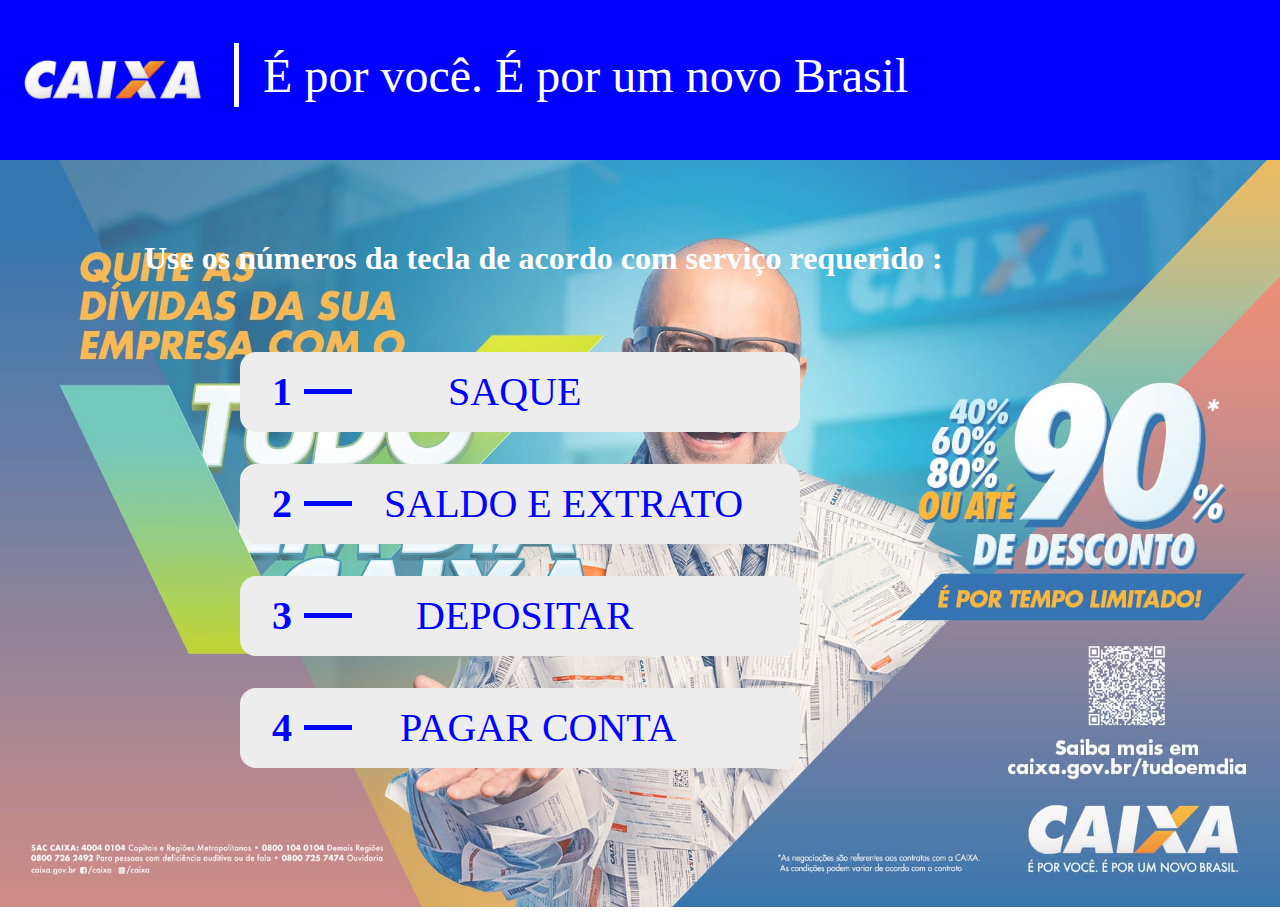
<file: index.html>
<!DOCTYPE html>
<html lang="pt-br">

  <head>
    
    <meta charset="UTF-8">

    <meta name="viewport" content="width=device-width, initial-scale=1.0">

    <script src="js/index.js" defer ></script>

    <link rel="stylesheet" href="css/style.css">

    <title>CAIXA</title>
        
  </head>

  <body>

    <main class="container">

      <section class="menu">

        <img src="image/img-logo.png" alt="Logo da Caixa Econômica Federal">

        <hr id="traco-menu">

        <p id="frase-menu">É por você. É por  um novo Brasil</p>
    
      </section>

      <section class="sessao-principal">

        <img  src="image/img-fundo.jpg" alt="Imagem de fundo da caixa econômica federal">

        <h1 id="titulo">Use os números da tecla de acordo com serviço requerido : </h1>

        <a id="botao-1" href="#">
          
          <span class="numeros">1<hr id="traco-botoes"></span>
          <span class="span-1">SAQUE</span>
                      
        </a>

        <a id="botao-2" href="#">
          
          <span class="numeros">2<hr id="traco-botoes"></span>
          <span class="span-2">SALDO E EXTRATO</span>
                      
        </a>

        <a id="botao-3" href="#">
          
          <span class="numeros">3<hr id="traco-botoes"></span>
          <span class="span-3">DEPOSITAR</span>
                      
        </a>

        <a id="botao-4" href="#">
          
          <span class="numeros">4<hr id="traco-botoes"></span>
          <span class="span-4">PAGAR CONTA</span>
                        
        </a>
  
      </section>

    </main>

  </body>

</html>
</file>
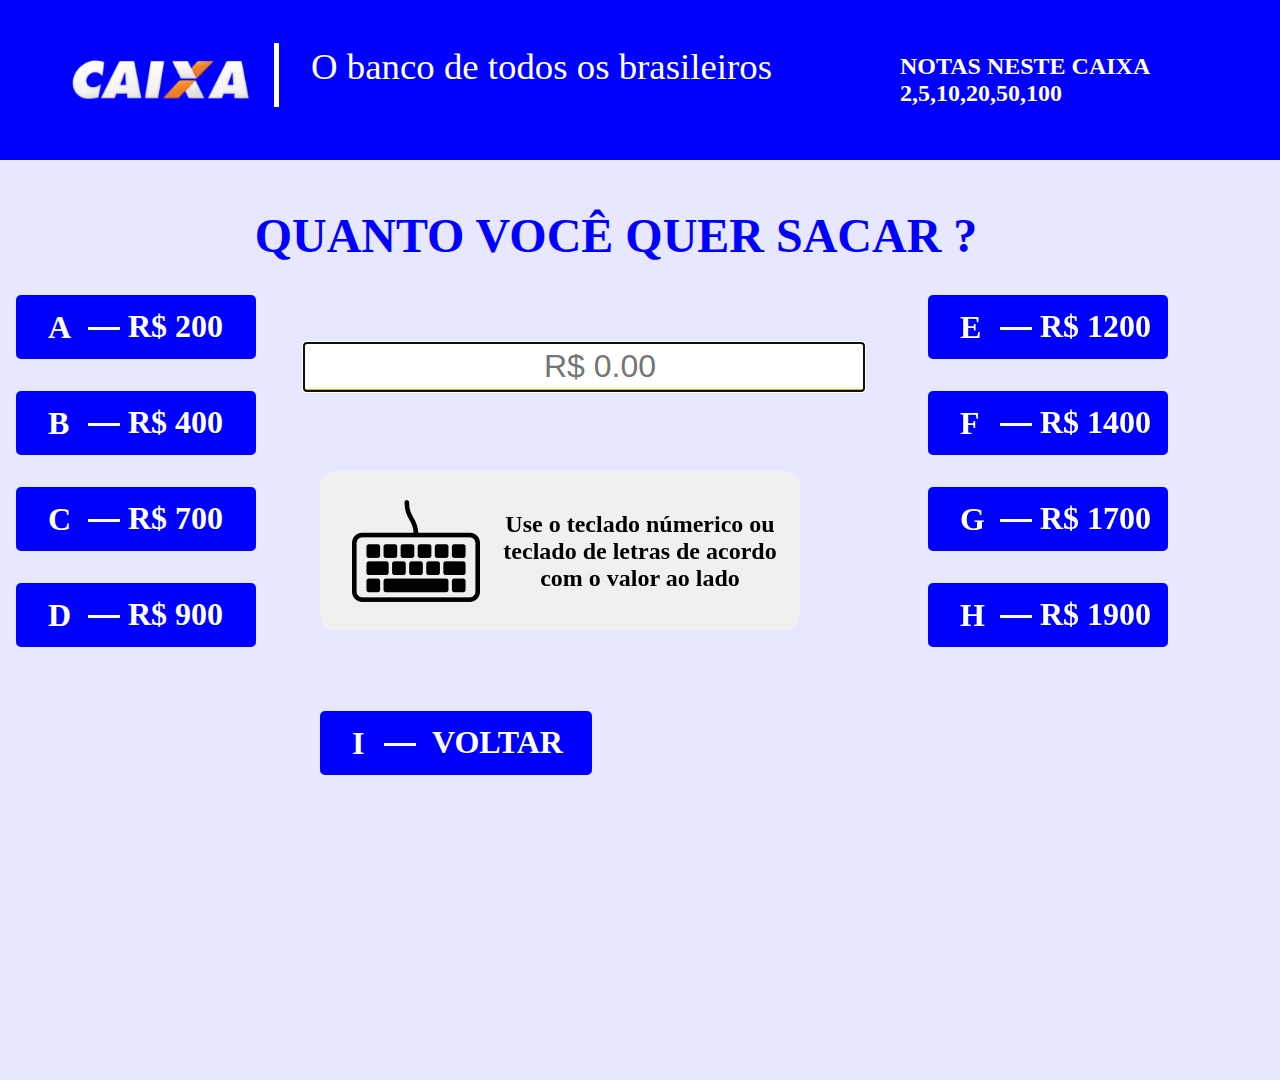
<file: saque.html>
<!DOCTYPE html>
<html lang="pt-br">
    <head>

       <meta charset="UTF-8">

       <meta name="viewport" content="width=device-width, initial-scale=1.0">

       <link rel="stylesheet" href="css/saque.css">

       <script src="js/saque.js" defer></script>
  
       <title>Tela de Saque</title>

    </head>

    <body>

        <main class="container">

            <section class="menu">

               <img src="image/img-logo.png" alt="Logo da Caixa Econômica Federal">

               <hr id="traco-menu">

               <p id="frase-menu">O banco de todos os brasileiros</p>

               <p id="notas-caixa">NOTAS NESTE CAIXA <br/>2,5,10,20,50,100</p>
    
            </section>

            <section class="saque">

                <h1>QUANTO VOCÊ QUER SACAR ?</h1>

                <div class="flex">

                    <form action="#" name="formulario"  method="post" >

                        <input id="saques" class="valor-saque" type="text" name="valor" placeholder="R$ 0.00" required autofocus>

                        <div class="teclado">

                            <img src="image/teclado-numerico.png" alt="icone de um teclado">

                            <p id="texto-1">Use o teclado númerico ou teclado de letras de acordo com o valor ao lado</p>
                            <p id="texto-2">Aperte <span class="cor-teclado">Enter</span> ou <span class="cor-teclado">J</span> no teclado para sacar este valor</p>

                        </div>
     
                        <a id="botao-retornar" href="#">
     
                            <span class="numeros">I<hr class="traco-botoes-voltar"></span>
     
                            <span class="voltar">VOLTAR</span>
                             
                        </a>

                        <a id="botao-confirmar" href="#">
     
                            <span class="numeros">J<hr class="traco-botoes-voltar"></span>
     
                            <span class="voltar">CONFIRMAR</span>
                             
                        </a>

                    </form>

                    <div class="botoes_saque_principal_1">

                        <a href="#" id="botao_saque_1">
                            <span class="numeros">A<hr class="traco-botoes-saque"></span>
    
                            <span class="span">R$ 200</span>
                            
                        </a>

                        <a href="#" id="botao_saque_2">

                           <span class="numeros">B<hr class="traco-botoes-saque"></span>

                           <span class="span">R$ 400</span>

                        </a>

                        <a href="#" id="botao_saque_3">

                            <span class="numeros">C<hr class="traco-botoes-saque"></span>

                            <span class="span">R$ 700</span>

                        </a>

                        <a href="#" id="botao_saque_4">

                            <span class="numeros">D<hr class="traco-botoes-saque"></span>

                            <span class="span">R$ 900</span>

                        </a>

                    </div>

              
                    <div class="botoes_saque_principal_2">

                        <a href="#" id="botao_saque_5">

                          <span class="numeros">E<hr class="traco-botoes-saque"></span>

                          <span class="span">R$ 1200</span>

                        </a>

                        <a href="#" id="botao_saque_6">

                            <span class="numeros">F<hr class="traco-botoes-saque"></span>

                            <span class="span">R$ 1400</span>

                        </a>

                        <a href="#" id="botao_saque_7">

                            <span class="numeros">G<hr class="traco-botoes-saque"></span>

                           <span class="span">R$ 1700</span>

                        </a>

                        <a href="#" id="botao_saque_8">

                           <span class="numeros">H<hr class="traco-botoes-saque"></span>

                           <span class="span">R$ 1900</span>

                        </a>

                    </div>

               </div>
           
            </section>

        </main>
    
    </body>

</html>
</file>
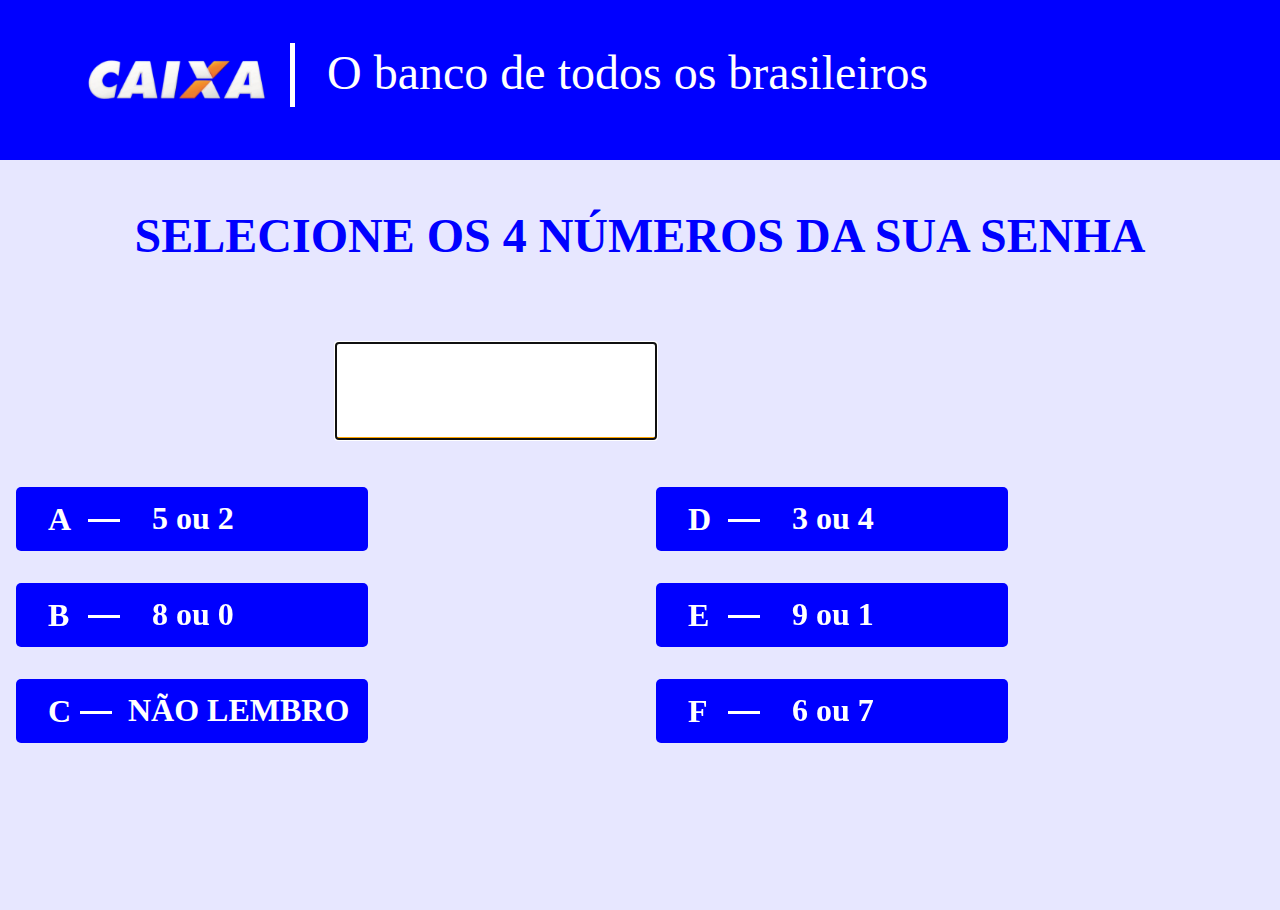
<file: senha_saque.html>
<!DOCTYPE html>
<html lang="pt-br">
<head>
    <meta charset="UTF-8">
    <meta name="viewport" content="width=device-width, initial-scale=1.0">
    <link rel="stylesheet" href="css/senha_saque.css">
    <script src="js/senha_saque.js" defer></script>
    <title>Tela de Senha do Cartão do Usuário</title>
</head>
<body>

    <main class="container">

        <section class="menu">

            <img src="image/img-logo.png" alt="Logo da Caixa Econômica Federal">
    
            <hr id="traco-menu">
    
            <p id="frase-menu">O banco de todos os brasileiros</p>
        
        </section>

        <section class="saque">

            <h1>SELECIONE OS 4 NÚMEROS DA SUA SENHA</h1>

            <div class="flex">

                <form action="#" name="formulario"  method="post" >

                    <input id="saques" class="valor-saque" type="text" name="valor" required autofocus>
 
                    <a id="botao-retornar" href="#">
 
                        <span class="numeros">C<hr class="traco-botoes-voltar"></span>
 
                        <span class="voltar">NÃO LEMBRO</span>
                         
                    </a>

                    <a id="botao-confirmar" href="#">
     
                        <span class="numeros">J<hr class="traco-botoes-voltar"></span>
 
                        <span class="voltar">CONFIRMAR</span>
                         
                    </a>

                </form>

                <div class="botoes_saque_principal_1">

                    <a href="#" id="senha_saque_1">

                        <span class="numeros">A<hr class="traco-botoes-saque"></span>

                        <span class="span">5 ou 2</span>
                        
                    </a>

                    <a href="#" id="senha_saque_2">

                       <span class="numeros">B<hr class="traco-botoes-saque"></span>

                       <span class="span">8 ou 0</span>

                    </a>

                </div>
          
                <div class="botoes_saque_principal_2">

                    <a href="#" id="senha_saque_3">

                      <span class="span">3 ou 4</span>
                      <span class="numeros">D<hr class="traco-botoes-saque"></span>

                    </a>

                    <a href="#" id="senha_saque_4">

                        <span class="span">9 ou 1</span>
                        <span class="numeros">E<hr class="traco-botoes-saque"></span>

                    </a>

                    <a href="#" id="senha_saque_5">

                       <span class="span">6 ou 7</span>
                       <span class="numeros">F<hr class="traco-botoes-saque"></span>

                    </a>

                </div>

            </div>
       
        </section>

    </main>
    
</body>
</html>
</file>
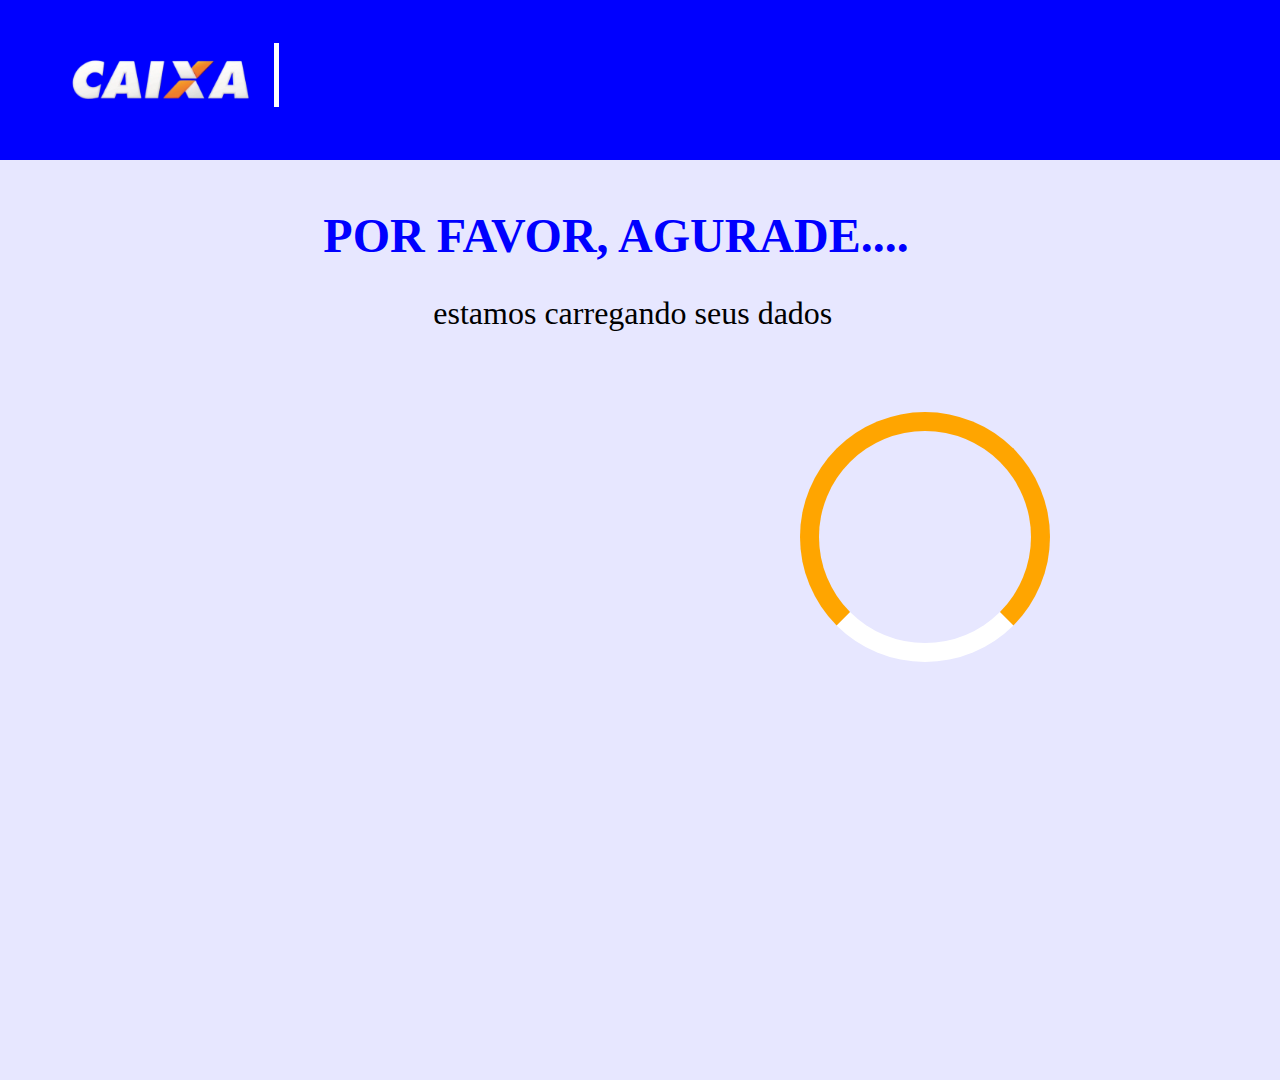
<file: tela_carregamento.html>
<!DOCTYPE html>
<html lang="pt-br">
<head>
    <meta charset="UTF-8">
    <meta name="viewport" content="width=device-width, initial-scale=1.0">
    <link rel="stylesheet" href="css/saque.css">
    <script src="js/saque.js" defer></script>
    <title>Tela de Carregamento</title>
</head>
<body>

   <main class="container">

    <section class="menu">

        <img src="image/img-logo.png" alt="Logo da Caixa Econômica Federal">

        <hr id="traco-menu">
    
    </section>

    <section class="saque">

        <h1>POR FAVOR, AGURADE....</h1>
        <p>estamos carregando seus dados</p>

        <div class="carregamento"></div>

    </section>

   </main>
    
</body>
</html>
</file>
<file: css/style.css>
/* SESSÃO ZERAR TUDO MARGIN PADDING BORDER E BOX-SIZING */
*{
    margin: 0;
    padding: 0;
    box-sizing: border-box;
    border: none;
}

/* SESSÃO MENU */
.menu{
    height: 10rem;
    background-color: blue;
    display: flex;   
}
.menu img{
    height: 10rem;
    margin: 0 0 0 15rem;
}
#traco-menu{
    background-color: white;
    width: 0.3rem;
    height: 4rem;
    margin: 2.7rem 0.5rem;
}
#frase-menu{
    font-size: 3rem;
    margin: 3rem 0 0 1rem;
    color: white;
}

/* SESSÃO PRINCIPAL */

.sessao-principal {
    position: relative;
}
.sessao-principal img{
    width: 1920px;
    height: 1080px;
    opacity: 0.8;
}
#titulo{
    position: absolute;
    top: 5rem;
    left: 23rem;
    font-size: 2.9rem;
    color: white;
}
a{
    text-decoration: none;
    color: blue;
    font-size: 2rem;
}
#traco-botoes{
    position: absolute;
    background-color: blue;
    width: 3rem;
    height: 0.3rem;
    top: 1.3rem;
    left: 2rem;
}
#botao-1{
    position: absolute;
    top: 12rem;
    left: 22rem;
    width: 35rem;
    height: 5rem;
    background-color: rgb(237, 237, 237);
    border-radius: 1rem;
    font-size: 2.5rem;
}
#botao-2{
    position: absolute;
    top: 12rem;
    left: 59rem;
    width: 35rem;
    height: 5rem;
    background-color: rgb(237, 237, 237);
    border-radius: 1rem;
    font-size: 2.5rem;
}
#botao-3{
    position: absolute;
    top: 19rem;
    left: 22rem;
    width: 35rem;
    height: 5rem;
    background-color: rgb(237, 237, 237);
    border-radius: 1rem;
    font-size: 2.5rem;
}
#botao-4{
    position: absolute;
    top: 19rem;
    left: 59rem;
    width: 35rem;
    height: 5rem;
    background-color: rgb(237, 237, 237);
    border-radius: 1rem;
    font-size: 2.5rem;
}
.span-1{
    position: absolute;
    top: 1rem;
    left: 13rem;
}
.span-2{
    position: absolute;
    top: 1rem;
    left: 9rem;
}
.span-3{
    position: absolute;
    top: 1rem;
    left: 11rem;
}
.span-4{
    position: absolute;
    top: 1rem;
    left: 10rem;
}

/* SERVE PARA TELA PRICNIPAL E SAQUE */

.numeros{
    position: absolute;
    font-weight: bolder;
    top: 1rem;
    left: 2rem;
}

/* RESPONSIVIDADE */


@media only screen and (min-width: 1798px) and (max-width: 1920px){

    .menu{
        max-width: 100%;
    }
    .sessao-principal img{
        max-width: 100%;
        opacity: 0.8;
    }
  
}

@media only screen and (min-width: 1567px) and (max-width: 1797px){

    .menu{
        max-width: 100%;
    }
    #titulo{

      left: 15rem;


    }
    .sessao-principal img{
        max-width: 100%;
        height: 750px;
        opacity: 0.8;
    }
    #botao-1{
        left: 15rem;
    }
    #botao-2{
        left: 52rem;
    }
    #botao-3{
        left: 15rem;
    }
    #botao-4{
        left: 52rem;
    }
  
}

@media only screen and (min-width: 1400px) and (max-width: 1568px){

    .menu{
        max-width: 100%;
    }
    .sessao-principal img{
        max-width: 100%;
        height: 747px;
        opacity: 0.8;
    }
    #titulo{
        left: 10rem;
    }
    #botao-1{
        left: 10rem;
    }
    #botao-2{
        left: 48rem;
    }
    #botao-3{
        left: 10rem;
    }
    #botao-4{
        left: 48rem;
    }
}

@media only screen and (min-width: 1024px) and (max-width: 1399px){

    .menu{
        max-width: 100%;
    }
    .menu img{
        margin: 0;
    }
    .sessao-principal img{
        max-width: 100%;
        height: 747px;
        opacity: 0.8;
    }
    #titulo{
        left: 9rem;
        font-size: 2rem;
    }
    #botao-1{
        left: 15rem;
    }
    #botao-2{
        left: 15rem;
        top: 19rem;    
    }
    #botao-3{
        left: 15rem;
        top: 26rem; 
    }
    #botao-4{
        left: 15rem;
        top: 33rem;
    }

}

@media only screen and (min-width: 894px) and (max-width: 1023px){

    .menu{
        max-width: 100%;
    }
    .menu img{
        margin: 0;
    }
    .sessao-principal img{
        max-width: 100%;
        height: 747px;
        opacity: 0.8;
    }
    #titulo{
        left: 5rem;
        font-size: 2rem;
    }
    #frase-menu{
        font-size: 2.9rem;
    }
    #botao-1{
        left: 12rem;
    }
    #botao-2{
        left: 12rem;
        top: 20rem;    
    }
    #botao-3{
        left: 12rem;
        top: 28rem; 
    }
    #botao-4{
        left: 12rem;
        top: 36rem;
    }

}

@media only screen and (min-width: 740px) and (max-width: 894px){

    .menu{
        max-width: 100%;
    }
    .menu img{
        margin: 0;
    }
    .sessao-principal img{
        max-width: 100%;
        height: 747px;
        opacity: 0.8;
    }
    #titulo{
        left: 1rem;
        font-size: 28px;
    }
    #frase-menu{
        font-size: 2.1rem;
    }
    #botao-1{
        left: 6rem;
    }
    #botao-2{
        left: 6rem;
        top: 20rem;    
    }
    #botao-3{
        left: 6rem;
        top: 28rem; 
    }
    #botao-4{
        left: 6rem;
        top: 36rem;
    }

}


@media only screen and (min-width: 692px) and (max-width: 739px){

    .menu{
        max-width: 100%;
    }
    .menu img{
        margin: 0;
    }
    .sessao-principal img{
        max-width: 100%;
        height: 747px;
        opacity: 0.8;
    }
    #frase-menu{
        font-size: 1.9rem;
    }
    #titulo{
        left: 5rem;
        font-size: 21px;
    }
    
    #botao-1{
        left: 10rem;
        width: 20rem;
    }
    #botao-2{
        left: 10rem;
        top: 20rem;  
        width: 20rem;  
    }
    #botao-3{
        left: 10rem;
        top: 28rem; 
        width: 20rem;
    }
    #botao-4{
        left: 10rem;
        top: 36rem;
        width: 20rem;
    }
    .numeros{

        font-size: 32px;

    }
    #traco-botoes{

        height: 0.2rem;
        top: 1.1rem;
        left: 1.8rem;


    }
    .span-1{

        font-size: 20px;
        top: 1.5rem;
        left: 8rem;

    }
    .span-2{

        font-size: 20px;
        top: 1.5rem;
        left: 8rem;

    }
    .span-3{

        font-size: 20px;
        top: 1.5rem;
        left: 8rem;

    }
    .span-4{

        font-size: 20px;
        top: 1.5rem;
        left: 8rem;

    }

}

@media only screen and (min-width: 586px) and (max-width: 691px){

    .menu{
        max-width: 100%;
    }
    .menu img{
        margin: 0;
    }
    .sessao-principal img{
        max-width: 100%;
        height: 747px;
        opacity: 0.8;
    }
    #frase-menu{
        font-size: 1.5rem;
        margin-top: 4rem;
    }
    #titulo{
        left: 2rem;
        font-size: 21px;
    }
    
    #botao-1{
        left: 10rem;
        width: 20rem;
    }
    #botao-2{
        left: 10rem;
        top: 20rem;  
        width: 20rem;  
    }
    #botao-3{
        left: 10rem;
        top: 28rem; 
        width: 20rem;
    }
    #botao-4{
        left: 10rem;
        top: 36rem;
        width: 20rem;
    }
    .numeros{

        font-size: 32px;

    }
    #traco-botoes{

        height: 0.2rem;
        top: 1.1rem;
        left: 1.8rem;


    }
    .span-1{

        font-size: 20px;
        top: 1.5rem;
        left: 8rem;

    }
    .span-2{

        font-size: 20px;
        top: 1.5rem;
        left: 8rem;

    }
    .span-3{

        font-size: 20px;
        top: 1.5rem;
        left: 8rem;

    }
    .span-4{

        font-size: 20px;
        top: 1.5rem;
        left: 8rem;

    }

}

@media only screen and (min-width: 542px) and (max-width: 585px){

    .menu{
        max-width: 100%;
    }
    .menu img{
        margin: 0;
    }
    .sessao-principal img{
        max-width: 100%;
        height: 747px;
        opacity: 0.8;
    }
    #frase-menu{
        font-size: 1.2rem;
        margin-top: 4rem;
    }
    #titulo{
        left: 1.6rem;
        font-size: 20px;
    }
    
    #botao-1{
        left: 6rem;
        width: 20rem;
    }
    #botao-2{
        left: 6rem;
        top: 20rem;  
        width: 20rem;  
    }
    #botao-3{
        left: 6rem;
        top: 28rem; 
        width: 20rem;
    }
    #botao-4{
        left: 6rem;
        top: 36rem;
        width: 20rem;
    }
    .numeros{

        font-size: 32px;

    }
    #traco-botoes{

        height: 0.2rem;
        top: 1.1rem;
        left: 1.8rem;


    }
    .span-1{

        font-size: 20px;
        top: 1.5rem;
        left: 8rem;

    }
    .span-2{

        font-size: 20px;
        top: 1.5rem;
        left: 8rem;

    }
    .span-3{

        font-size: 20px;
        top: 1.5rem;
        left: 8rem;

    }
    .span-4{

        font-size: 20px;
        top: 1.5rem;
        left: 8rem;

    }

}

@media only screen and (min-width: 375px) and (max-width: 541px){

    .menu{
        max-width: 100%;
    }
    .menu img{
        margin: 0;
        width: 25%;
    }
    .sessao-principal img{
        max-width: 100%;
        height: 747px;
        opacity: 0.8;
    }
    #frase-menu{
        font-size: 1.1rem;
        margin-top: 4rem;
    }
    #titulo{
        left: 1rem;
        font-size: 14px;
    }
    
    #botao-1{
        left: 2rem;
        width: 20rem;
    }
    #botao-2{
        left: 2rem;
        top: 20rem;  
        width: 20rem;  
    }
    #botao-3{
        left: 2rem;
        top: 28rem; 
        width: 20rem;
    }
    #botao-4{
        left: 2rem;
        top: 36rem;
        width: 20rem;
    }
    .numeros{

        font-size: 32px;

    }
    #traco-botoes{

        height: 0.2rem;
        top: 1.1rem;
        left: 1.8rem;


    }
    .span-1{

        font-size: 20px;
        top: 1.5rem;
        left: 8rem;

    }
    .span-2{

        font-size: 20px;
        top: 1.5rem;
        left: 8rem;

    }
    .span-3{

        font-size: 20px;
        top: 1.5rem;
        left: 8rem;

    }
    .span-4{

        font-size: 20px;
        top: 1.5rem;
        left: 8rem;

    }

}

@media only screen and (min-width: 320px) and (max-width: 375px){

    .menu{
        max-width: 100%;
    }
    .menu img{
        margin: 0;
        width: 25%;
    }
    .sessao-principal img{
        max-width: 100%;
        height: 747px;
        opacity: 0.8;
    }
    #frase-menu{
        font-size: 0.9rem;
        margin-top: 4rem;
    }
    #titulo{
        left: 1rem;
        font-size: 12px;
    }
    
    #botao-1{
        left: 1rem;
        width: 18rem;
    }
    #botao-2{
        left: 1rem;
        top: 20rem;  
        width: 18rem;  
    }
    #botao-3{
        left: 1rem;
        top: 28rem; 
        width: 18rem;
    }
    #botao-4{
        left: 1rem;
        top: 36rem;
        width: 18rem;
    }
    .numeros{

        font-size: 32px;

    }
    #traco-botoes{

        height: 0.2rem;
        top: 1.1rem;
        left: 1.8rem;


    }
    .span-1{

        font-size: 17px;
        top: 1.5rem;
        left: 8rem;

    }
    .span-2{

        font-size: 17px;
        top: 1.5rem;
        left: 8rem;

    }
    .span-3{

        font-size: 17px;
        top: 1.5rem;
        left: 8rem;

    }
    .span-4{

        font-size: 17px;
        top: 1.5rem;
        left: 8rem;

    }

}
</file>
<file: css/saque.css>
*{
    margin: 0;
    padding: 0;
    box-sizing: border-box;
    border: none;

}
.container{
    background-color: rgb(231, 231, 255);
    max-width: 1920px;
    height: 1080px;
}
.menu{
    height: 10rem;
    background-color: blue;  
    display: flex;
}
.menu img{
    height: 13rem;
    padding: 0 0 3rem 3rem;
}
#traco-menu{
    background-color: white;
    width: 0.3rem;
    height: 4rem;
    margin: 2.7rem 0;
}
#frase-menu{

    font-family: 'Times New Roman', Times, serif;
    font-size: 3rem;
    margin: 2.8rem  0 0 2rem;
    color: white;
}
#notas-caixa{

    color: white;
    font-size: 2rem;
    font-weight: bolder;
    margin: auto 5rem auto auto;
}
.saque{
    text-align: center;
    font-family: 'Times New Roman', Times, serif;
    font-size: 24px;
    color: blue;
    margin: 3rem 0 0 0;
  
}
.flex{
    display: flex;
}
#saques{
    margin: 5rem 0 0 42rem;
    border: 2px solid orange;
    border-top: 2rem;
    border-left: 2rem;
    border-right: 2rem;
    width:35rem;
    height: 3rem;
    font-size: 2rem;
    padding: 0 0 0 15rem;
}
.teclado{
    display: flex;
    border-radius: 1rem;
    width: 30rem;
    height: 10rem;
    margin: 5rem 0 0 44rem;
    background-color: rgb(240, 240, 240);
}
.teclado img{
    margin: 1rem 0 1rem 2rem;
}
#texto-1{
    font-family: 'Times New Roman', Times, serif;
    font-weight: bolder;
    color: black;
    font-size: 1.5rem;
    margin: auto 0;
}
#texto-2{
    font-family: 'Times New Roman', Times, serif;
    font-weight: bolder;
    color: black;
    font-size: 1.5rem;
    margin: auto 0;
    display: none;
}
.cor-teclado{
    color: blue;
}
#botao-retornar{
    display: block;
    width: 17rem;
    height: 4rem;
    color: white;
    background-color: blue;
    font-weight: bold;
    position: relative;
    left: 27rem;
    top: 5rem;
    border-radius:5px;
    font-size: 2rem;
}
#botao-confirmar{
    width: 22rem;
    height: 4rem;
    color: white;
    background-color: blue;
    font-weight: bold;
    position: relative;
    top: 1rem;
    left: 75rem;
    border-radius:5px;
    font-size: 2rem;
    display: none;
}
.voltar{
    position: absolute;
    top: 0.8rem;
    left: 7rem;
    color: white;
}
.botoes_saque_principal_1{
    position: absolute;
    font-size: 2rem;
}
.botoes_saque_principal_1 a{
    display: block;
    width: 17rem;
    height: 4rem;
    color: white;
    background-color: blue;
    font-weight: bold;
    position: relative;
    border-radius: 5px;
    margin: 2rem 0 0 4rem;
}
.botoes_saque_principal_2 a{
    display: block;
    width: 17rem;
    height: 4rem;
    color: white;
    background-color: blue;
    margin: 2rem 0 0 22rem;
    font-weight: bold;
    position: relative;
    border-radius:5px;
    font-size: 2rem;
}
.numeros{
    position: absolute;
    top: 0.9rem;
    left: 2rem;
}
.traco-botoes-saque{
    position: absolute;
    background-color: #fff;
    width: 2rem;
    height: 0.2rem;
    top: 1.1rem;
    left: 2.5rem;
}
.traco-botoes-voltar{
    position: absolute;
    background-color: #fff;
    width: 2rem;
    height: 0.2rem;
    top: 1.1rem;
    left: 2rem;
}
.span{
    position: absolute;
    top: 0.8rem;
    left: 8.5rem;
}

/* RESPONSIVIDADE */

@media only screen and (min-width: 1856px) and (max-width: 1920px){

    .saque h1{

       margin: 0 auto;
    }
    .teclado{

        margin: 5rem 0 0 44rem;

    }
    #botao-retornar{
        margin-left: 17rem;
    }

}

 @media only screen and (min-width: 1842px) and (max-width: 1855px){

    #saques{
        margin: 5rem 0 0 37rem;
    }
    .saque h1{
        margin-right: 5rem;
    }
    .teclado{
        margin: 5rem 0 0 40rem;
    }
    #botao-confirmar{

        left: 65rem;
    }
    #botao-retornar{
        margin-left: 13rem;
    }


}


@media only screen and (min-width: 1796px) and (max-width: 1841px){


    .botoes_saque_principal_2 a{

        margin: 2rem 0 0 18rem;
    }
    .saque h1{
        margin-right: 2rem;
    }
    #saques{
        margin: 5rem 0 0 38rem;
    }
    .teclado{
        margin: 5rem 0 0 39rem;
    }
    #botao-confirmar{

        left: 65rem;
    }
    #botao-retornar{
        margin-left: 12rem;
    }

}

@media only screen and (min-width: 1744px) and (max-width: 1795px){


    .botoes_saque_principal_2 a{

        margin: 2rem 0 0 13rem;
    }
    .saque h1{
        margin-left: 11rem;
    }
    #botao-confirmar{

        left: 65rem;
    }
    #botao-retornar{
        margin-left: 17rem;
    }

}

@media only screen and (min-width: 1712px) and (max-width: 1743px){


    .botoes_saque_principal_2 a{

        margin: 2rem 0 0 11rem;
    }
    .saque h1{
        margin-left: 12rem;
    }
     #saques{
        margin: 5rem 0 0 42rem;
    }
    #botao-confirmar{

        left: 65rem;
    }
    #botao-retornar{
        margin-left: 17rem;
    }

}

@media only screen and (min-width: 1615px) and (max-width: 1711px){


    .botoes_saque_principal_2 a{

        margin: 2rem 0 0 12rem;
    }
    .saque h1{
        margin-left: 3rem;
    }
    #saques{
        margin: 5rem 0 0 35rem;
    }
    .teclado{
        margin: 5rem 0 0 37rem;
    }
    #botao-confirmar{

        left: 60rem;
    }
    #botao-retornar{
        margin-left: 10rem;
    }

}
@media only screen and (min-width: 1514px) and (max-width: 1614px){


    .botoes_saque_principal_2 a{

        margin: 2rem 0 0 6rem;
    }
    .saque h1{
        margin-left: 5rem;
    }
    #saques{
        margin: 5rem 0 0 35rem;
    }
    .teclado{
        margin: 5rem 0 0 37rem;
    }
    #botao-confirmar{

        left: 60rem;
    }
    #botao-retornar{
        margin-left: 10rem;
    }
   

}

@media only screen and (min-width: 1440px) and (max-width: 1513px){


    .botoes_saque_principal_2 a{

        margin: 2rem 0 0 6rem;
    }
    .saque h1{
        margin-left: 3rem;
    }
    #saques{
        margin: 5rem 0 0 29rem;
    }
    .teclado{
        margin: 5rem 0 0 31rem;
    }
    #botao-confirmar{

        left: 52rem;
    }
    #botao-retornar{
        margin-left: 4rem;
    }
   

}

@media only screen and (min-width: 1392px) and (max-width: 1439px){


    .botoes_saque_principal_2 a{

        margin: 2rem 0 0 6rem;
    }
    .saque h1{
        margin-left: 5rem;
    }
    #saques{
        margin: 5rem 0 0 29rem;
    }
    .teclado{
        margin: 5rem 0 0 31rem;
    }
    #botao-confirmar{

        left: 52rem;
    }
    #botao-retornar{
        margin-left: 4rem;
    }
   

}

@media only screen and (min-width: 1300px) and (max-width: 1391px){


    .botoes_saque_principal_1 a{

        margin: 2rem 0 0 1rem;
    }
    .botoes_saque_principal_2 a{

        margin: 2rem 0 0 4rem;
    }
    .saque h1{
        margin-right: 1rem;
      
    }
    #saques{
        margin: 5rem 0 0 25rem;
    }
    .teclado{
        margin: 5rem 0 0 27rem;
    }
    #frase-menu{

        font-size: 2.5rem;
    }
    #botao-confirmar{

        left: 48rem;
    }

}

@media only screen and (min-width: 1200px) and (max-width: 1299px){


    .botoes_saque_principal_1 a{
        width: 15rem;
        margin: 2rem 0 0 1rem;
    }
    .botoes_saque_principal_2 a{
        width: 15rem;
        margin: 2rem 0 0 4rem;
    }
    .saque h1{
        margin-right: 3rem;
      
    }
    #saques{
        margin: 5rem 0 0 19rem;
    }
    .teclado{
        margin: 5rem 0 0 20rem;
    }
    #frase-menu{

        font-size: 2.3rem;
    }
    #notas-caixa{
        margin: auto 0 auto 8rem;
        font-size: 1.5rem;
    }
    .span{
        position: absolute;
        top: 0.8rem;
        left: 7rem;
    }
    #botao-confirmar{

        left: 40rem;
    }
    #botao-retornar{
        left: 20rem;

    }

}

@media only screen and (min-width: 1024px) and (max-width: 1199px){


    .botoes_saque_principal_1 a{
        width: 10rem;
        margin: 2rem 0 0 1rem;
    }
    .botoes_saque_principal_2 a{
        width: 10rem;
        margin: 2rem 0 0 7rem;
    }
    .saque h1{
        font-size: 26px;
    }
    #saques{
        width: 25rem;
        margin: 5rem 0 0 20rem;
        padding: 0 9rem;
    }
    .teclado{
        margin: 5rem 0 0rem 20.5rem;
        width: 24rem;
    }
    .teclado img{
        width: 50%;
        height: 50%;
        margin: 2rem 2rem;
    }
    #texto-1{
        font-size: 1rem;
        margin-right: 2rem;
    }
    #texto-2{

        font-size: 1rem;
        margin-right: 2rem;


    }
    #frase-menu{
        margin: auto  0 auto 2rem;
        font-size: 1.5rem;
    }
    #notas-caixa{
        margin: auto 0 auto 8rem;
        font-size: 1.5rem;
    }
    .span{
        position: absolute;
        top: 1.5rem;
        left: 6rem;
        font-size: 16px;
    }
    .numeros{
        top: 1.5rem;
        font-size: 16px;
    }
    .traco-botoes-saque{
        left: 1.3rem;
        top: 0.5rem;
    }
    #botao-retornar{
        width: 13rem;
        left: 20rem;
    }
    #botao-confirmar{
        width: 13rem;
        left: 35rem;
    }
    .voltar{
        top: 1.5rem;
        left: 6rem;
        font-size: 16px;
    }
    .traco-botoes-voltar{
        top: 0.5rem;
        left: 1.5rem;
    }

}

@media only screen and (min-width: 768px) and (max-width: 1023px){


    .botoes_saque_principal_1 a{
        width: 8rem;
        margin: 2rem 0 0 1rem;
    }
    .botoes_saque_principal_2 a{
        width: 8rem;
        margin: 2rem 0 0 5rem;
    }
    .saque h1{
        font-size: 22px;
    }
    #saques{
        width: 20rem;
        margin: 5rem 0 0 14rem;
        padding: 0 6rem;
    }
    .teclado{
        margin: 5rem 0 0rem 15rem;
        width: 16rem;
        height: 10rem
    }
    .teclado img{
        width: 30%;
        height: 30%;
        margin: 3rem 2rem;
    }
    #texto-1{
        font-size: 1rem;
        margin-right: 2rem;
    }
    #texto-2{

        font-size: 0.7rem;
        margin-right: 2rem;


    }
    .menu img{
        padding: 0;
        height: 5rem;
        margin: 2rem 1rem 0 1rem;
    }
    #frase-menu{
        margin: 4rem  0 0 2rem;
        font-size: 0.9rem;
    }
    #notas-caixa{
        margin: auto 0 auto 14rem;
        font-size: 0.9rem;
    }
    .span{
        position: absolute;
        top: 1.5rem;
        left: 4rem;
        font-size: 16px;
    }
    .numeros{
        top: 1.5rem;
        left: 1rem;
        font-size: 12px;
    }
    .traco-botoes-saque{
        left: 1.2rem;
        top: 0.5rem;
        height: 2px;
        width: 1rem;
    }
    #botao-retornar{
        width: 9rem;
        left: 15rem;
    }
    #botao-confirmar{
        width: 9rem;
        left: 26rem;
    }
    .traco-botoes-voltar{
        top: 0.5rem;
        height: 2px;
        width: 1rem;
        left: 1.1rem;
    }
    .voltar{
        top: 1.5rem;
        left: 3.8rem;
        font-size: 12px;
    }
   

}

@media only screen and (min-width: 425px) and (max-width: 767px){

    .menu img{
        height: 5rem;
        margin: 4rem 0 0 0;
        padding: 0 0 3rem 1rem;
    }
    #traco-menu{
        width: 0.1rem;
        height: 2rem;
        margin: 4rem 0 0 0.5rem;
    }
    #frase-menu{
        font-size: 0.6rem;
        margin: 4.5rem 0 0 0.5rem;
    }
    #notas-caixa{
        font-size: 0.6rem;
        font-weight: bolder;
        margin: auto;
    }
    .saque h1{
        font-size: 14px;
    }
    .botoes_saque_principal_1{

        margin-top: 5rem;
    }
    .botoes_saque_principal_2{

        margin-top: 5rem;
    }
    .botoes_saque_principal_1 a{
        width: 7rem;
        margin: 2rem 0 0 0.5rem;
        height: 3rem;
    }
    .botoes_saque_principal_2 a{
        width: 7rem;
        margin: 2rem 0 0 1.5rem;
        height: 3rem;
    }
    .numeros{
        font-size: 1rem;
        top: 1.2rem;
        left: 0.8rem;
    }
    .traco-botoes-saque{
        top: 0.4rem;
        left: 1rem;
        width: 1rem;
    }
    .span{
        top: 1.2rem;
        left: 3.2rem;
        font-size: 1rem;
    }
    #saques{
        margin: 2rem 0 0 5.5rem;
        width: 8rem;
        height: 3rem;
        font-size: 2rem;
        padding: 0 0;
    }
    .teclado{
        display: block;
        border-radius: 1rem;
        width: 8rem;
        height: 15rem;
        margin: 5rem 0 0 9rem;
        background-color: rgb(240, 240, 240);
    }
    .teclado img{
        width: 25%;
        height: 25%;
        margin: 1rem 3rem;
    }
    #texto-1{
        font-family: 'Times New Roman', Times, serif;
        font-weight: bolder;
        color: black;
        font-size: 0.7rem;
        margin: 32px 5px;
    }
    #texto-2{
        font-family: 'Times New Roman', Times, serif;
        font-weight: bolder;
        color: black;
        font-size: 0.7rem;
        margin: 32px 5px;
    }
    #botao-retornar{
        width: 10rem;
        height: 3rem;
        top: 4rem;
        left: 0.4rem;
    }
    #botao-confirmar{
        width: 10rem;
        height: 3rem;
        left: 16.3rem;
        bottom: 35rem;
    }
    .traco-botoes-voltar{
        top: 0.4rem;
        left: 1rem;
        width: 1rem
    }
    .voltar{
        top: 1.2rem;
        left: 3rem;
        font-size: 0.9rem;
    }
  
}
@media only screen and (min-width: 375px) and (max-width: 424px){

    .menu img{
        height: 5rem;
        margin: 4rem 0 0 0;
        padding: 0 0 3rem 1rem;
    }
    #traco-menu{
        width: 0.1rem;
        height: 2rem;
        margin: 4rem 0 0 0.5rem;
    }
    #frase-menu{
        font-size: 0.6rem;
        margin: 4.5rem 0 0 0.5rem;
    }
    #notas-caixa{
        font-size: 0.6rem;
        font-weight: bolder;
        margin: auto;
    }
    .saque h1{
        font-size: 14px;
    }
    .botoes_saque_principal_1{

        margin-top: 5rem;
    }
    .botoes_saque_principal_2{

        margin-top: 5rem;
    }
    .botoes_saque_principal_1 a{
        width: 5rem;
        margin: 2rem 0 0 0.5rem;
        height: 3rem;
    }
    .botoes_saque_principal_2 a{
        width: 5rem;
        margin: 2rem 0 0 2rem;
        height: 3rem;
    }
    .numeros{
        font-size: 0.5rem;
        top: 1.5rem;
        left: 0.8rem;
    }
    .traco-botoes-saque{
        top: 0.2rem;
        left: 0.7rem;
        width: 1rem;
        height: 0.1rem;
    }
    .span{
        top: 1.5rem;
        left: 3.2rem;
        font-size: 0.5rem;
    }
    #saques{
        margin: 2rem 0 0 7rem;
        width: 8rem;
        height: 3rem;
        font-size: 2rem;
        padding: 0 0;
    }
    .teclado{
        display: block;
        border-radius: 1rem;
        width: 8rem;
        height: 15rem;
        margin: 5rem 0 0 7.9rem;
        background-color: rgb(240, 240, 240);
    }
    .teclado img{
        width: 25%;
        height: 25%;
        margin: 1rem 3rem;
    }
    #texto-1{
        font-family: 'Times New Roman', Times, serif;
        font-weight: bolder;
        color: black;
        font-size: 0.7rem;
        margin: 32px 5px;
    }
    #texto-2{
        font-family: 'Times New Roman', Times, serif;
        font-weight: bolder;
        color: black;
        font-size: 0.7rem;
        margin: 32px 5px;
    }
    #botao-retornar{
        width: 6rem;
        height: 3rem;
        top: 4rem;
        left: 0.4rem;
    }
    #botao-confirmar{
        width: 6rem;
        height: 3rem;
        left: 16.3rem;
        bottom: 35rem;
    }
    .traco-botoes-voltar{
        top: 0.2rem;
        left: 0.7rem;
        width: 1rem;
        height: 0.1rem;
    }
    .voltar{
        top: 1.5rem;
        left: 2.7rem;
        font-size: 0.5rem;
    }
  
}
@media only screen and (min-width: 320px) and (max-width: 374px){

    .menu img{
        height: 5rem;
        margin: 4rem 0 0 0;
        padding: 0 0 3rem 1rem;
    }
    #traco-menu{
        width: 0.1rem;
        height: 2rem;
        margin: 4rem 0 0 0.5rem;
    }
    #frase-menu{
        font-size: 0.6rem;
        margin: 4.5rem 0 0 0.5rem;
    }
    #notas-caixa{
        font-size: 0.6rem;
        font-weight: bolder;
        margin: auto;
    }
    .saque h1{
        font-size: 14px;
    }
    .botoes_saque_principal_1{

        margin-top: 5rem;
    }
    .botoes_saque_principal_2{

        margin-top: 5rem;
    }
    .botoes_saque_principal_1 a{
        width: 5rem;
        margin: 2rem 0 0 0.5rem;
        height: 3rem;
    }
    .botoes_saque_principal_2 a{
        width: 5rem;
        margin: 2rem 0 0 0.5rem;
        height: 3rem;
    }
    .numeros{
        font-size: 0.5rem;
        top: 1.5rem;
        left: 0.8rem;
    }
    .traco-botoes-saque{
        top: 0.2rem;
        left: 0.7rem;
        width: 1rem;
        height: 0.1rem;
    }
    .span{
        top: 1.5rem;
        left: 3.2rem;
        font-size: 0.5rem;
    }
    #saques{
        margin: 2rem 0 0 6rem;
        width: 8rem;
        height: 3rem;
        font-size: 2rem;
        padding: 0 0;
    }
    .teclado{
        display: block;
        border-radius: 1rem;
        width: 5rem;
        height: 10rem;
        margin: 5rem 0 0 7.9rem;
        background-color: rgb(240, 240, 240);
    }
    .teclado img{
        width: 20%;
        height: 20%;
        margin: 1rem 0.2rem;
    }
    #texto-1{
        font-family: 'Times New Roman', Times, serif;
        font-weight: bolder;
        color: black;
        font-size: 0.7rem;
        margin: 5px 5px;
    }
    #texto-2{
        font-family: 'Times New Roman', Times, serif;
        font-weight: bolder;
        color: black;
        font-size: 0.6rem;
        margin: 5px 5px;
    }
    #botao-retornar{
        width: 6rem;
        height: 3rem;
        top: 6rem;
        left: 0.4rem;
    }
    #botao-confirmar{
        width: 6rem;
        height: 3rem;
        left: 13.5rem;
        top: 3rem;
    }
    .traco-botoes-voltar{
        top: 0.2rem;
        left: 0.7rem;
        width: 1rem;
        height: 0.1rem;
    }
    .voltar{
        top: 1.5rem;
        left: 2.7rem;
        font-size: 0.5rem;
    }
  
}

/* TELA CARREGAMENTO */

.saque p{
    color: black;
    font-size: 2rem;
    margin: 2rem 0.9rem 0 0;
}

.carregamento{
    width: 250px;
    height: 250px;
    border: 19px solid;
    border-radius: 50%;
    margin: 5rem 50rem 5rem 50rem;   
    border-color: orange orange #ffffff; 
    animation: carregando 4s infinite;
}

@keyframes carregando{

    0%{

        transform: rotate(0deg);
    }
 
    100%{

        transform: rotate(360deg);
    }
}
</file>
<file: css/senha_saque.css>
*{
    margin: 0;
    padding: 0;
    box-sizing: border-box;
    border: none;
}
.container{
    max-width: 1920px;
    height: 910px;
    background-color: rgb(231, 231, 255);
}
.menu{
    height: 10rem;
    background-color: blue;
    display: flex;   
}
#traco-menu{
    background-color: white;
    width: 0.3rem;
    height: 4rem;
    margin: 2.7rem 0;
}
.menu img{
    height: 13rem;
    padding: 0 0 3rem 0;
    margin-left: 4rem;
}
#frase-menu{

    font-family: 'Times New Roman', Times, serif;
    font-size: 3rem;
    margin: 2.8rem  0 0 2rem;
    color: white;
}
#notas-caixa{
    color: white;
    font-size: 2rem;
    font-weight: bolder;
    margin: auto 0 auto 18rem;
}
.saque{
    text-align: center;
    font-family: 'Times New Roman', Times, serif;
    font-size: 24px;
    color: blue;
    margin: 3rem 0 0 0;
}
.flex{
    display: flex;
    height: 38rem;
}
#saques{
    margin: 5rem 0 0 47rem;
    border: 2px solid orange;
    border-top: 2rem;
    border-left: 2rem;
    border-right: 2rem;
    width:25rem;
    height: 6rem;
    font-size: 2rem;
    padding: 2rem 0 2rem 11.5rem;
}
form a{
    display: block;
}
#botao-retornar{
    width: 22rem;
    height: 4rem;
    color: white;
    background-color: blue;
    font-weight: bold;
    position: relative;
    left: 6rem;
    top: 15rem;
    border-radius:5px;
    font-size: 2rem;
}
#botao-confirmar{
    width: 22rem;
    height: 4rem;
    color: white;
    background-color: blue;
    font-weight: bold;
    position: relative;
    top: 5rem;
    left: 36rem;
    border-radius:5px;
    font-size: 2rem;
    display: none;

}
.voltar{
    position: absolute;
    top: 0.8rem;
    left: 7rem;
    color: white;
}
.botoes_saque_principal_1{
    position: absolute;
    font-size: 2rem;
    margin: 12rem 0 0 5rem;
}
.botoes_saque_principal_1 a{
    display: block;
    width: 22rem;
    height: 4rem;
    color: white;
    background-color: blue;
    font-weight: bold;
    position: relative;
    border-radius: 5px;
    margin: 2rem 0 0 1rem;
}
.botoes_saque_principal_2{
    font-size: 2rem;
    margin: 12rem 0 0 12rem; 
}
.botoes_saque_principal_2 a{
    display: block;
    width: 22rem;
    height: 4rem;
    color: white;
    background-color: blue;
    margin: 2rem 0 0 8rem;
    font-weight: bold;
    position: relative;
    border-radius:5px;
    font-size: 2rem
}
.numeros{
    position: absolute;
    top: 0.9rem;
    left: 2rem;
}
.traco-botoes-saque{
    position: absolute;
    background-color: #fff;
    width: 2rem;
    height: 0.2rem;
    top: 1.1rem;
    left: 2.5rem;
}
.traco-botoes-voltar{
    position: absolute;
    background-color: #fff;
    width: 2rem;
    height: 0.2rem;
    top: 1.1rem;
    left: 2rem;
}
.span{
    position: absolute;
    top: 0.8rem;
    left: 8.5rem;
}

/* RESPONSIVIDADE */


@media only screen and (min-width: 1440px) and (max-width: 1919px){

    #saques{

       margin-left: 32rem;
    }

    .botoes_saque_principal_2{

        margin: 12rem 0 0 1rem;
    }


}


@media only screen and (min-width: 1024px) and (max-width: 1439px){

    #saques{
       margin-left: 21rem;
       width: 20rem;
       padding: 2rem 0 2rem 5rem;
    }
    .botoes_saque_principal_1{
        margin: 12rem 53rem 0 0;
    }
    #botao-retornar{
        left: 1rem;
    }
    .botoes_saque_principal_2{
        margin: 12rem 0 0 0;
    }
    .botoes_saque_principal_2 a{
       margin: 2rem 0 0 0;
    }
}

@media only screen and (min-width: 768px) and (max-width: 1023px){

    #frase-menu{
        font-size: 2rem;
        margin: auto 0 auto 1rem;
    }
    .saque{
        font-size: 20px;
    }

    #saques{
       margin-left: 14rem;
       width: 20rem;
       padding: 2rem 0 2rem 5rem;
    }
    .botoes_saque_principal_1{
        font-size: 1.5rem;
        margin: 12rem 53rem 0 0;
    }
    .botoes_saque_principal_1 a{
        width: 13rem;
    }
    #botao-retornar{
        left: 1rem;
        width: 15rem;
    }
    .botoes_saque_principal_2{
     
        margin: 12rem 0 0 0;
    }
    .botoes_saque_principal_2 a{
        width: 13rem;
        font-size: 1.5rem;
        margin: 2rem 0 0 0;
    }
    .numeros{
        left: 1rem;
    }
    .traco-botoes-saque{
        top: 0.7rem;
        left: 1.9rem;
    }
    .span{

        left: 6rem;
    }
    .voltar{
        top: 1.5rem;
        left: 6rem;
        font-size: 1rem;
    }
}

@media only screen and (min-width: 425px) and (max-width: 767px){

    .menu img{
       margin: 1rem 0;
       height: 10rem;
    }

    #frase-menu{
        font-size: 1.2rem;
        margin: 3.9rem 0 0 0.5rem;
    }
    .saque{
        font-size: 13px;
    }

    #saques{
       margin-left: 7rem;
       width: 9rem;
       padding: 2rem 0;
    }
    .botoes_saque_principal_1{
        font-size: 1rem;
        margin: 12rem 53rem 0 0;
    }
    .botoes_saque_principal_1 a{
        width: 10rem;
        height: 3rem;
    }
    #botao-retornar{
        top: 13rem;
        left: 1rem;
        width: 10rem;
        height: 3rem;
    }
    .botoes_saque_principal_2{
        margin: 12rem 0 0 0;
    }
    .botoes_saque_principal_2 a{
        width: 10rem;
        height: 3rem;
        font-size: 1rem;
        margin: 2rem 0 0 0;
    }
    .numeros{
        top: 1rem;
        left: 1rem;
        font-size: 1rem;
    }
    .traco-botoes-saque{
        top: 0.5rem;
        left: 1.5rem;
    }
    .traco-botoes-voltar{
        top: 0.5rem;
        left: 1.5rem;
    }
    .span{
        top: 1rem;
        left: 5.5rem;
    }
    .voltar{
        top: 1.3rem;
        left: 5.5rem;
        font-size: 0.5rem;
    }
}

@media only screen and (min-width: 375px) and (max-width: 424px){

    .menu img{

       margin: 2rem 0;
       height: 8rem;
    }

    #frase-menu{
        font-size: 1.2rem;
        margin: 3.8rem 0 0 0.5rem;
    }
    .saque{
        font-size: 11px;
    }

    #saques{
       margin-left: 7rem;
       width: 6rem;
       padding: 2rem 0;
    }
    .botoes_saque_principal_1{
        font-size: 1rem;
        margin: 12rem 0 0 0;
    }
    .botoes_saque_principal_1 a{
        width: 10rem;
        height: 3rem;
    }
    #botao-retornar{
        top: 13rem;
        left: 1rem;
        width: 10rem;
        height: 3rem;
    }
    .botoes_saque_principal_2{
     
        margin: 12rem 0 0 0;
    }
    .botoes_saque_principal_2 a{
        width: 10rem;
        height: 3rem;
        font-size: 1rem;
        margin: 2rem 0 0 0;
    }
    .numeros{
        top: 1rem;
        left: 1rem;
        font-size: 1rem;
    }
    .traco-botoes-saque{
        top: 0.5rem;
        left: 1.5rem;
    }
    .traco-botoes-voltar{
        top: 0.5rem;
        left: 1.5rem;
    }
    .span{
        top: 1rem;
        left: 5.5rem;
    }
    .voltar{
        top: 1.3rem;
        left: 5.5rem;
        font-size: 0.5rem;
    }
}

@media only screen and (min-width: 320px) and (max-width: 374px){

    .menu img{

       margin: 3rem 0;
       height: 7rem;
    }

    #frase-menu{
        font-size: 1rem;
        margin: 4.5rem 0 0 0.5rem;
    }
    .saque{
        font-size: 9px;
    }

    #saques{
       margin-left: 7rem;
       width: 6rem;
       height: 4rem;
       padding: 2rem 0;
    }
    .botoes_saque_principal_1{
        font-size: 0.5rem;
        margin: 12rem 0 0 0;
    }
    .botoes_saque_principal_1 a{
        width: 5rem;
        height: 2rem;
    }
    #botao-retornar{
        top: 13rem;
        left: 1rem;
        width: 5rem;
        height: 2rem;
    }
    .botoes_saque_principal_2{
        margin: 12rem 0 0 0;
    }
    .botoes_saque_principal_2 a{
        width: 5rem;
        height: 2rem;
        font-size: 0.5rem;
        margin: 2rem 0 0 0;
    }
    .numeros{
        top: 0.8rem;
        left: 0.5rem;
        font-size: 0.5rem;
    }
    .traco-botoes-saque{
        top: 0.2rem;
        height: 0.1rem;
        width: 0.5rem;
        left: 0.8rem;
    }
    .traco-botoes-voltar{
        height: 0.1rem;
        width: 0.5rem;
        top: 0.2rem;
        left: 0.7rem;
    }
    .span{
        top: 0.8rem;
        left: 2.2rem;
    }
    .voltar{
        top: 0.8rem;
        left: 2rem;
        font-size: 0.4rem
    }
}
</file>
